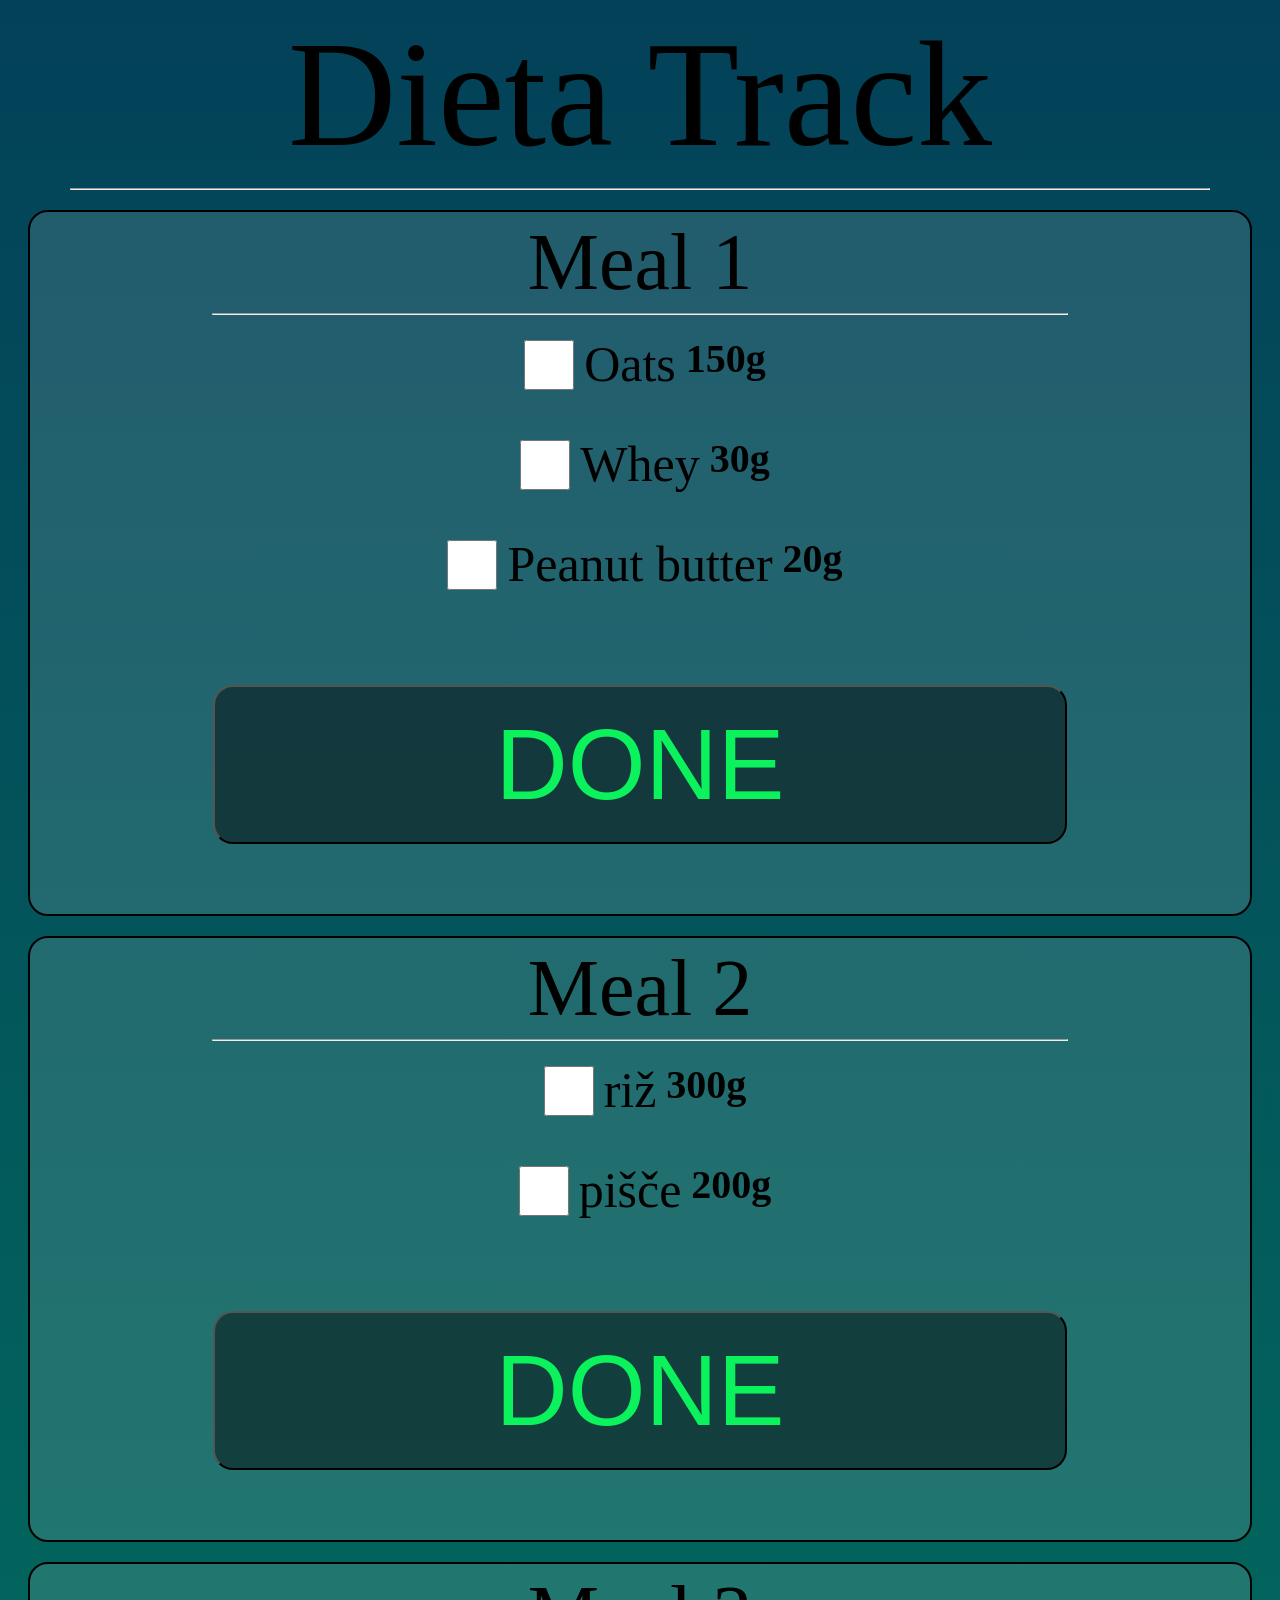
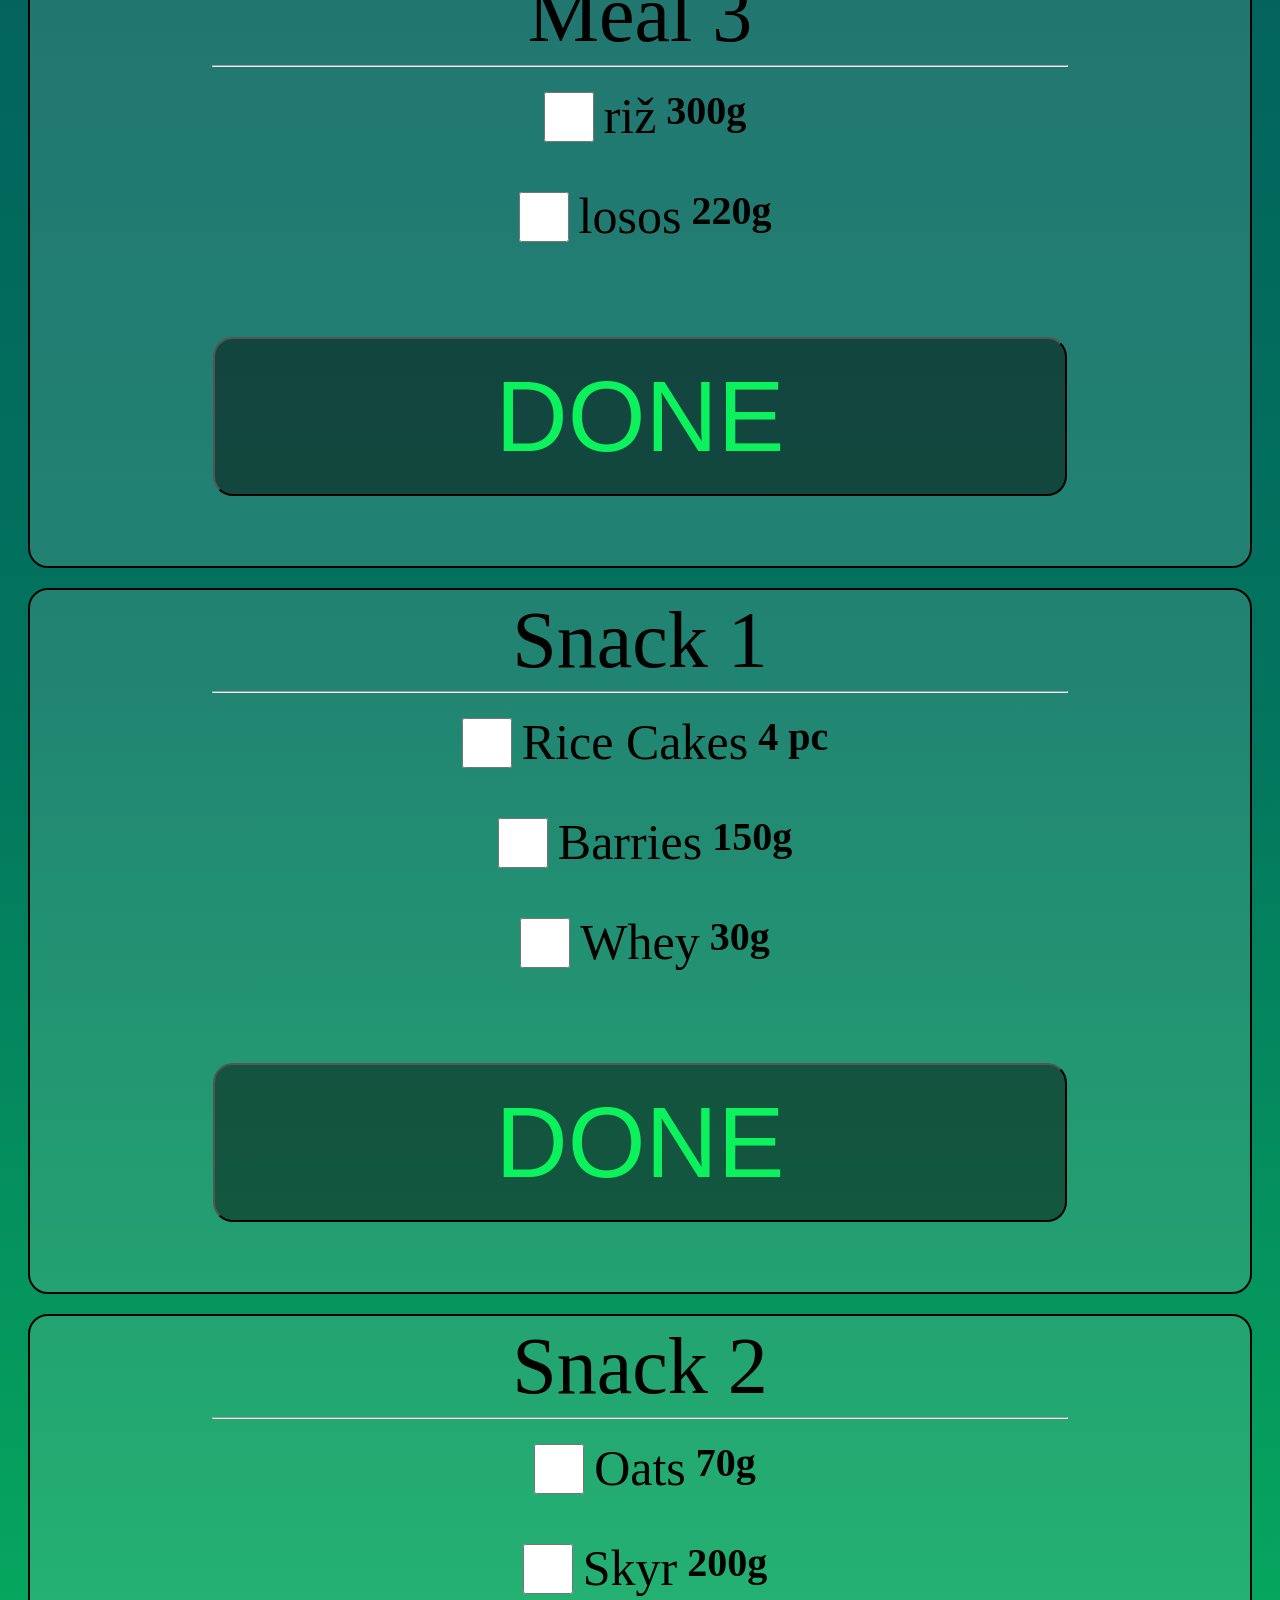
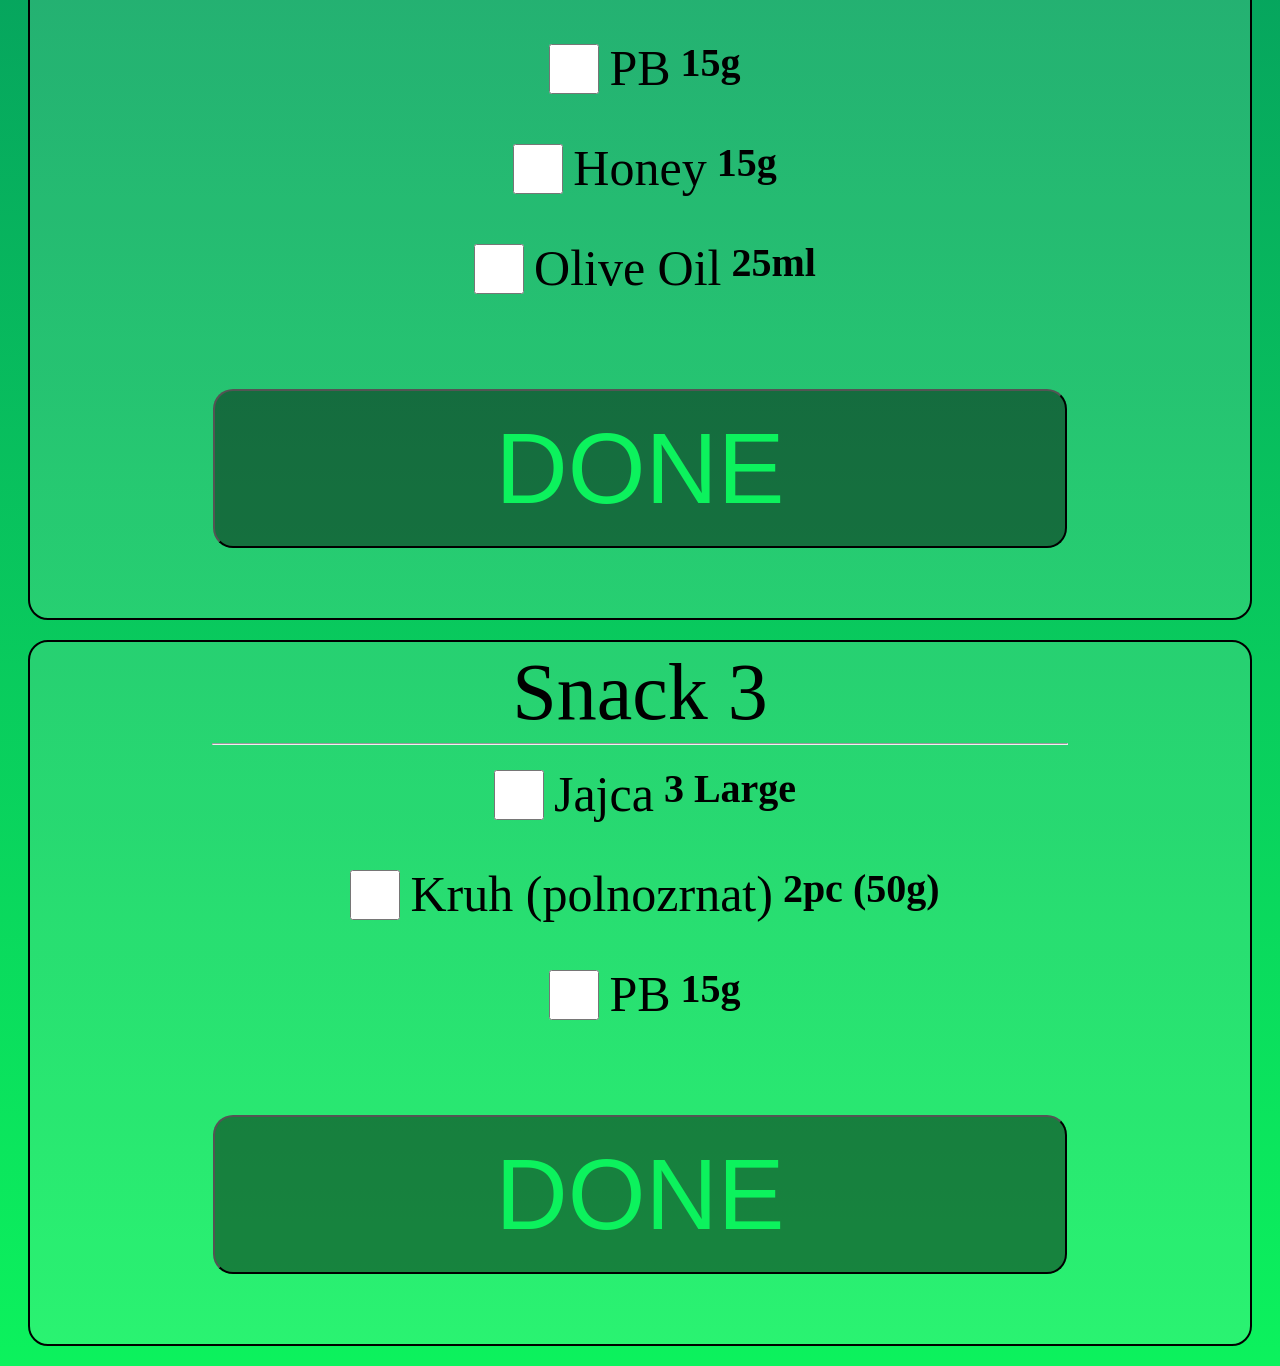
<file: dieta.html>
<!DOCTYPE html>
<html lang = "en">
    <head>
        <meta name="apple-mobile-web-app-capable" content="yes">
        <meta name="apple-mobile-web-app-status-bar-style" content="black">
        <link rel="manifest" href="manifest.json">
        <meta name="theme-color" content="#000000">
        <title>Dieta</title>
        <link rel = "stylesheet" href = "static/css/dieta.css">
        <link rel = "stylesheet" href = "static/css/dieta_containers.css">
    </head>
    <body>
        <div class = "header">Dieta Track</div>
        <hr style = "width: 90%;">
        
        <!-- This is meal 1 -->
        <div class = "container">

            <div class = "meal">
                <p class = "meal_done">Meal 1</p>
            </div>
            <hr style = "width: 70%; margin: 0 auto;">

            <div class = "ingridients">
                <input class = "tickbox" type = "checkbox">
                <p class = "meal_done" >Oats</p> <p class = "weight">150g</p>
            </div>

            <div class = "ingridients">
                <input class = "tickbox" type = "checkbox">
                <p class = "meal_done" >Whey</p> <p class = "weight">30g</p>
            </div>

            <div class = "ingridients">
                <input class = "tickbox" type = "checkbox">
                <p class = "meal_done" >Peanut butter</p> <p class = "weight" >20g</p>
            </div>
            <button onclick = "meal1_done()" class = "done">DONE</button>
        </div>

        <!-- This is meal 2 -->
        <div class = "container_2">
            <div class = "meal">
                <p class = "meal2_done">Meal 2</p>
            </div>
            <hr style = "width: 70%; margin: 0 auto;">

            <div class = "ingridients">
                <input class = "tickbox" type = "checkbox">
                <p class = "meal2_done"> riž</p>  <p class = "weight">300g</p>
            </div>

            <div class = "ingridients">
                <input class = "tickbox" type = "checkbox">
                <p class = "meal2_done">pišče</p> <p class = "weight">200g</p>
            </div>

            <button onclick = "meal2_done()" class = "done">DONE</button>
        </div>


        <!-- This is meal 3 -->
        <div class = "container_3">
            <div class = "meal">
                <p class = "meal3_done">Meal 3</p>
            </div>
            <hr style = "width: 70%; margin: 0 auto;">

            <div class = "ingridients">
                <input class = "tickbox" type = "checkbox">
                <p class = "meal3_done"> riž</p>  <p class = "weight">300g</p>
            </div>

            <div class = "ingridients">
                <input class = "tickbox" type = "checkbox">
                <p class = "meal3_done">losos</p> <p class = "weight">220g</p>
            </div>

            <button onclick = "meal3_done()" class = "done">DONE</button>
        </div>


        <!-- This is Snack 1 -->
        <div class = "container_4">
            <div class = "meal">
                <p class = "snack1_done">Snack 1</p>
            </div>
            <hr style = "width: 70%; margin: 0 auto;">

            <div class = "ingridients">
                <input class = "tickbox" type = "checkbox">
                <p class = "snack1_done">Rice Cakes</p>  <p class = "weight" >4 pc</p>
            </div>

            <div class = "ingridients">
                <input class = "tickbox" type = "checkbox">
                <p class = "snack1_done">Barries</p> <p class = "weight" >150g</p>
            </div>

            <div class = "ingridients">
                <input class = "tickbox" type = "checkbox">
                <p class = "snack1_done">Whey</p><p class = "weight">30g</p>
            </div>

            <button onclick = "snack1_done()" class = "done">DONE</button>
        </div>

        <!-- This is Snack 2 -->
        <div class = "container_5">

            <div class = "meal">
                <p class = "snack2_done">Snack 2</p>
            </div>
            <hr style = "width: 70%; margin: 0 auto;">

            <div class = "ingridients">
                <input class = "tickbox" type = "checkbox">
                <p class = "snack2_done">Oats</p>  <p class = "weight">70g</p>
            </div>

            <div class = "ingridients">
                <input class = "tickbox" type = "checkbox">
                <p class = "snack2_done">Skyr</p> <p class = "weight">200g</p>
            </div>

            <div class = "ingridients">
                <input class = "tickbox" type = "checkbox">
                <p class = "snack2_done">PB</p> <p class = "weight">15g</p>
            </div>

            <div class = "ingridients">
                <input class = "tickbox" type = "checkbox">
                <p class = "snack2_done">Honey</p> <p class = "weight">15g</p>
            </div>

            <div class = "ingridients">
                <input class = "tickbox" type = "checkbox">
                <p class = "snack2_done">Olive Oil</p> <p class = "weight">25ml</p>
            </div>

            <button onclick = "snack2_done()" class = "done">DONE</button>
        </div>

        <!-- This is Snack 3 -->
        <div class = "container_6">
            <div class = "meal">
                <p class = "snack3_done">Snack 3</p>
            </div>
            <hr style = "width: 70%; margin: 0 auto;">

            <div class = "ingridients">
                <input class = "tickbox" type = "checkbox">
                <p class = "snack3_done">Jajca</p>  <p class = "weight">3 Large</p>
            </div>

            <div class = "ingridients">
                <input class = "tickbox" type = "checkbox">
                <p class = "snack3_done">Kruh (polnozrnat)</p> <p class = "weight">2pc (50g)</p>
            </div>

            <div class = "ingridients">
                <input class = "tickbox" type = "checkbox">
                <p class = "snack3_done">PB</p> <p class = "weight">15g</p>
            </div>

            <button onclick = "snack3_done()" class = "done">DONE</button>
        </div>
    </body>
    <script src = "static/js/script.dieta.js"></script>
</html>
</file>
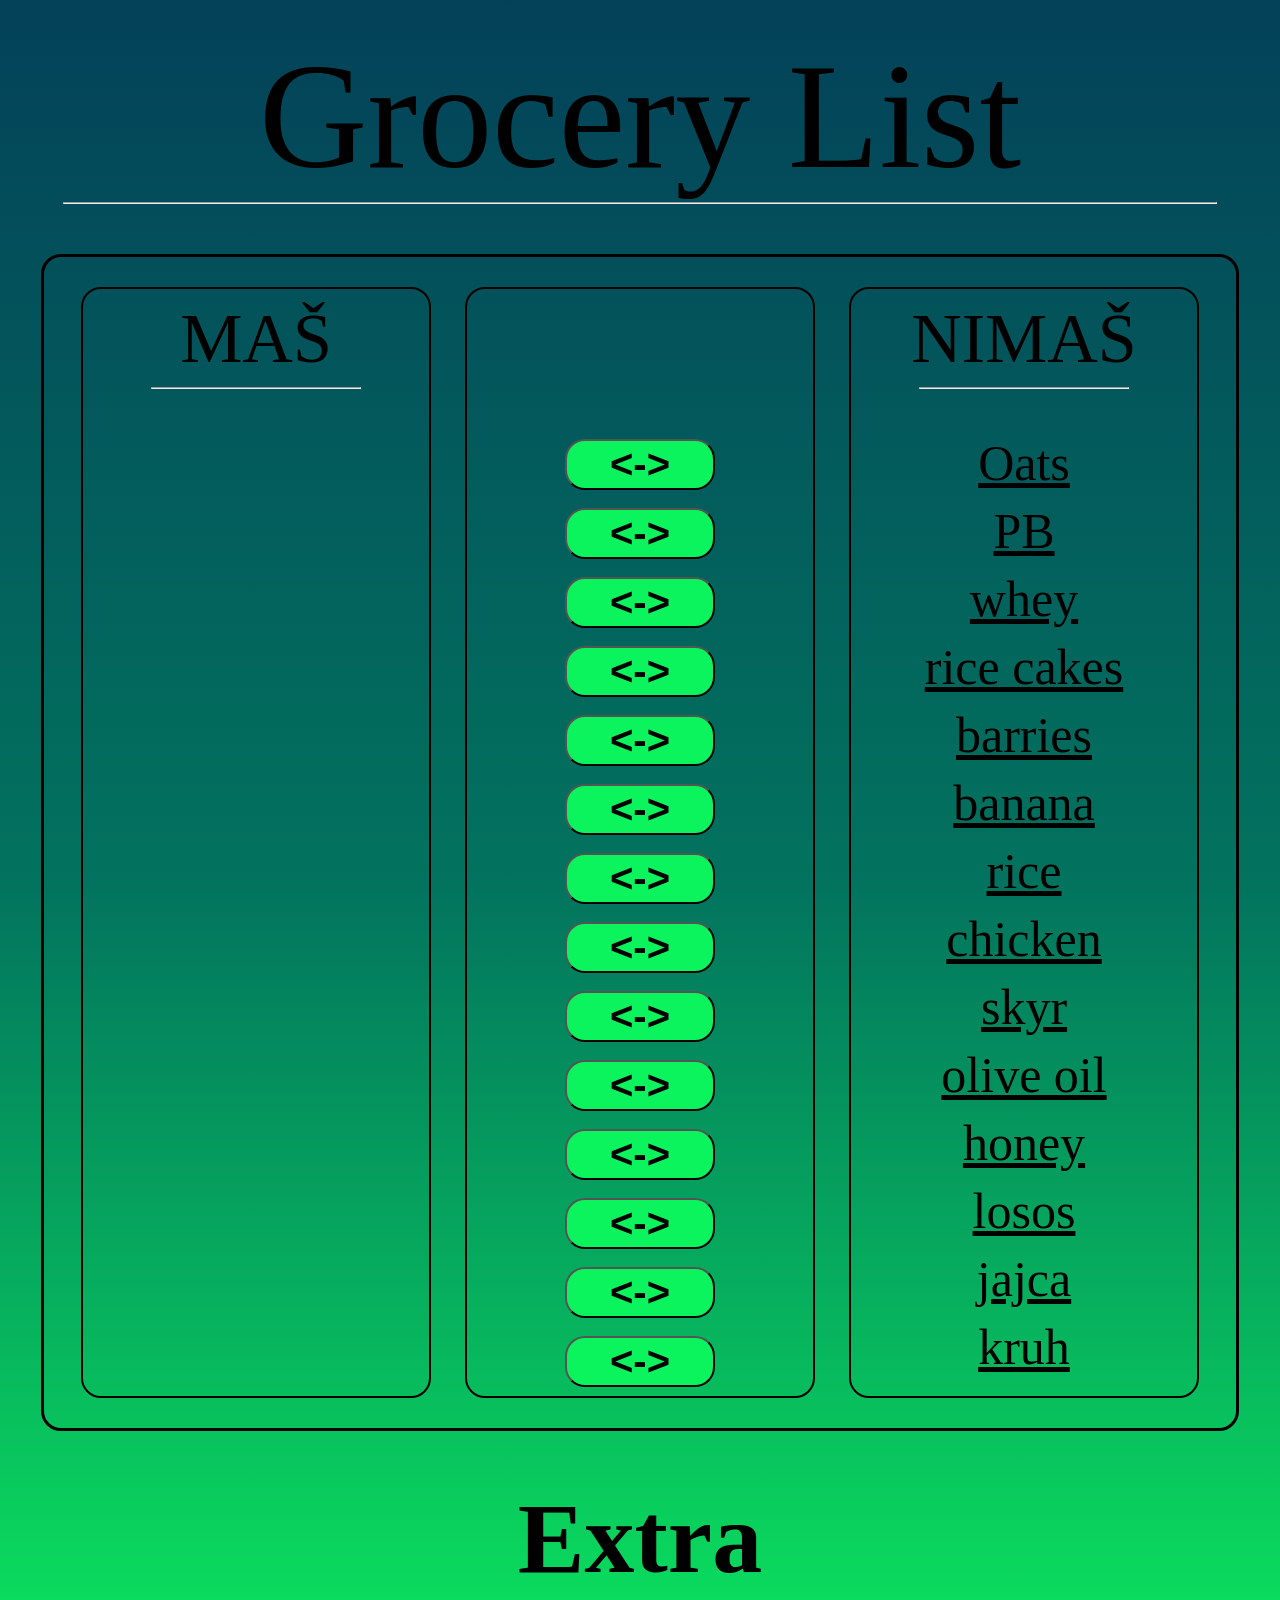
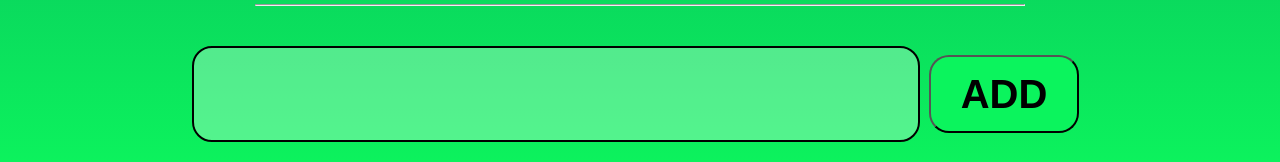
<file: grocery.html>
<!DOCTYPE html>
<html lang = "en">
    <head>
        <meta name="apple-mobile-web-app-capable" content="yes">
        <meta name="apple-mobile-web-app-status-bar-style" content="black">
        <link rel="manifest" href="manifest.json">
        <meta name="theme-color" content="#000000">
        <title>Grocery list</title>
        <link rel = "stylesheet" href = "static/css/grocery.css">
    </head>
    <body>
        <div class = "header">Grocery List</div>
        <hr style = "width: 90%; margin: 0 auto;">
        <div class = "container">
            <div class = "column">
                <p class = "maš">MAŠ</p>
                <hr>
                <p id = "0"class = "items">Oats</p>
                <p id = "1"class = "items">PB</p>
                <p id = "2"class = "items">whey</p>
                <p id = "3"class = "items">rice cakes</p>
                <p id = "4"class = "items">barries</p>
                <p id = "5"class = "items">banana</p>
                <p id = "6"class = "items">rice</p>
                <p id = "7"class = "items">chicken</p>
                <p id = "8"class = "items">skyr</p>
                <p id = "9"class = "items">olive oil</p>
                <p id = "10"class = "items">honey</p>
                <p id = "11"class = "items">losos</p>
                <p id = "12"class = "items">jajca</p>
                <p id = "13"class = "items">kruh</p>
            </div>
            <div class = "column">
                <button onclick = "swap(0)"style = "margin-top: 150px;"><-></button>
                <button onclick = "swap(1)"><-></button>
                <button onclick = "swap(2)"><-></button>
                <button onclick = "swap(3)"><-></button>
                <button onclick = "swap(4)"><-></button>
                <button onclick = "swap(5)"><-></button>
                <button onclick = "swap(6)"><-></button>
                <button onclick = "swap(7)"><-></button>
                <button onclick = "swap(8)"><-></button>
                <button onclick = "swap(9)"><-></button>
                <button onclick = "swap(10)"><-></button>
                <button onclick = "swap(11)"><-></button>
                <button onclick = "swap(12)"><-></button>
                <button onclick = "swap(13)"><-></button>

            </div>
            <div class = "column">
                <p class = "maš">NIMAŠ</p>
                <hr>
                <p id = "26" class = "items">Oats</p>
                <p id = "27" class = "items">PB</p>
                <p id = "28" class = "items">whey</p>
                <p id = "29" class = "items">rice cakes</p>
                <p id = "30" class = "items">barries</p>
                <p id = "31" class = "items">banana</p>
                <p id = "32" class = "items">rice</p>
                <p id = "33" class = "items">chicken</p>
                <p id = "34" class = "items">skyr</p>
                <p id = "35" class = "items">olive oil</p>
                <p id = "36" class = "items">honey</p>
                <p id = "37" class = "items">losos</p>
                <p id = "38" class = "items">jajca</p>
                <p id = "39" class = "items">kruh</p>
            </div>
        </div>
        <h1>Extra</h1>
        <hr>
        <div class = "head">
            <input id = "input" autocomplete = "off">
            <button id = "add" onclick = "add()"> ADD </button>
        </div>
        <div class = "list">

        </div>
    </body>
    <script src = "static/js/grocery.script.js"></script>
</html>
</file>
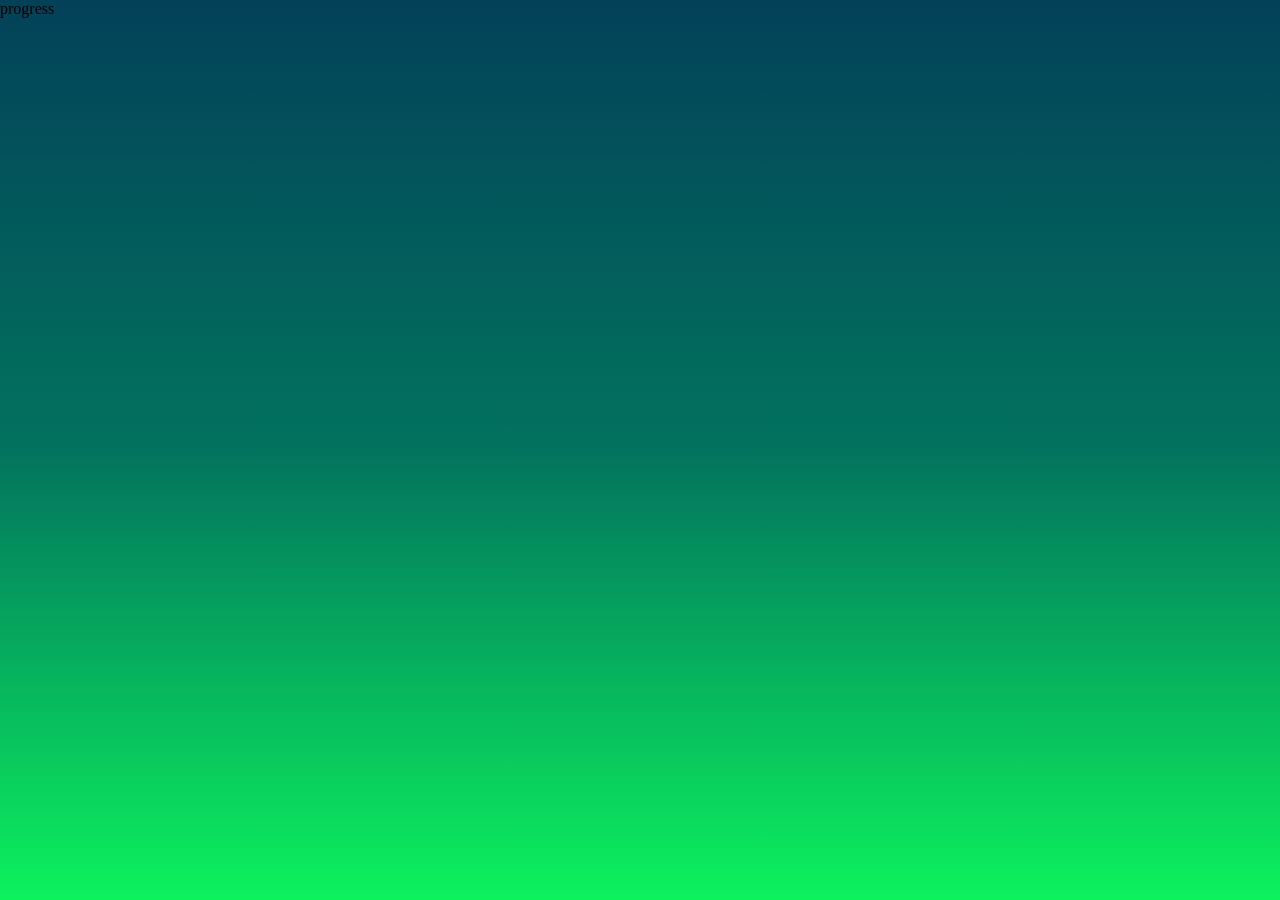
<file: progress.html>
<!DOCTYPE html>
<html lang = "en">
    <head>
        <meta name="apple-mobile-web-app-capable" content="yes">
        <meta name="apple-mobile-web-app-status-bar-style" content="black">
        <link rel="manifest" href="manifest.json">
        <meta name="theme-color" content="#000000">
        <title>Progress</title>
        <link rel = "stylesheet" href = "static/css/progress.css">
    </head>
    <body>
        progress
    </body>
</html>
</file>
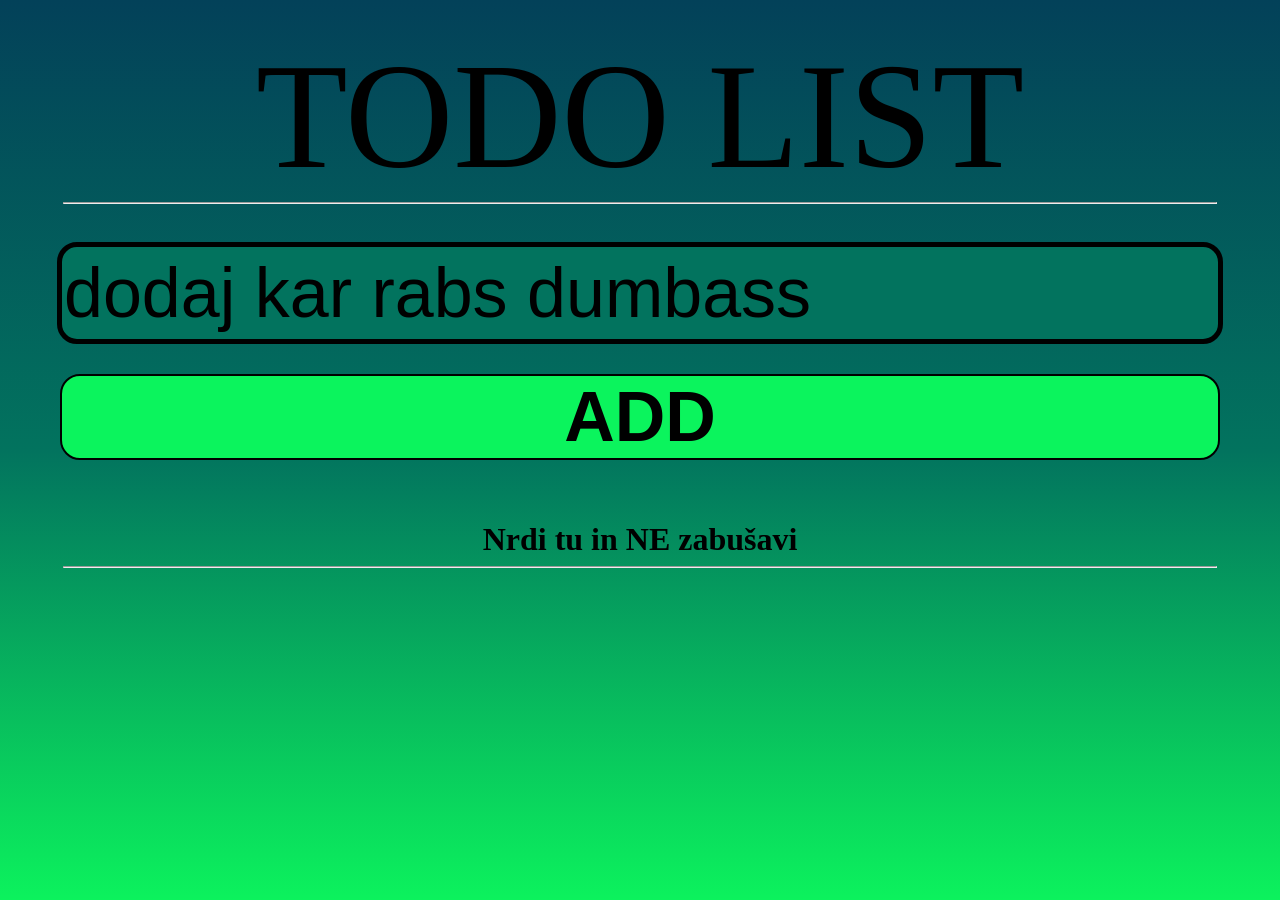
<file: todo.html>
<!DOCTYPE html>
<html lang = "en">
    <head>
        <meta name="apple-mobile-web-app-capable" content="yes">
        <meta name="apple-mobile-web-app-status-bar-style" content="black">
        <link rel="manifest" href="manifest.json">
        <meta name="theme-color" content="#000000">
        <title>todo</title>
        <link rel = "stylesheet" href = "static/css/todo.css">
    </head>
    <body>
        <div class = "head">TODO LIST</div>
        <hr style = "width: 90%; margin-top: 0;">
        <input id = "input" autocomplete = "off" placeholder = "dodaj kar rabs dumbass">
        <button onclick = "test()"id = "add">ADD</button>
        <h1>Nrdi tu in NE zabušavi</h1>
        <hr style = "width: 90%">
        <div class = "list"></div>
    </body>
    <script src = "static/js/script.todo.js"></script>
</html>
</file>
<file: static/css/dieta.css>
body{
    min-height: 100vh;
    background: linear-gradient(to bottom, #034159, #02735E, #0CF25D);
}

.header{
    display: flex;
    justify-content: center;
    font-size: 150px;
}


.meal{
    display: flex;
    flex-direction: column;
    justify-content: center;

    font-size: 80px;

    margin: 5px auto;
}

.tickbox{
    margin: 5px 10px;
    height: 50px;
    width: 50px;
    padding: 10px;
}

p{
    margin: 0;; 
}

.ingridients{
    margin: 20px 60px;

    display: flex;
    flex-direction: row;
    justify-content: center;

    font-size: 50px;

    border-radius: 10px;

}

.done{
    font-size: 100px;
    width: 70%;

    margin: 70px auto;
    padding: 20px;

    border-radius: 20px;

    background-color: rgba(0, 0, 0, 0.452);
    color: #0CF25D;
}

.cross-text{
    text-decoration: line-through;
}


.weight{
    font-size: 40px; 
    font-weight: bold; 
    margin-left: 10px; 
    text-align: center;
}
</file>
<file: static/css/dieta_containers.css>
/* Style for container 1 */
.container{
    display: flex;
    flex-direction: column;
    justify-content: center;


    margin: 20px 20px;


    background-color: rgba(255, 255, 255, 0.123);


    border: 2px solid black;
    border-radius: 20px;
}

.container.rotate{
    transform: rotate(720deg);
    transition: 1s;
}


.container.bg{
    background-color: rgb(71, 71, 71);
}

/* Style for container 2 */
.container_2{
    display: flex;
    flex-direction: column;
    justify-content: center;

    margin: 20px 20px;

    background-color: rgba(255, 255, 255, 0.123);

    border: 2px solid black;
    border-radius: 20px;
}


.container_2.rotate{
    transform: rotate(720deg);
    transition: 1s;
}


.container_2.bg{
    background-color: rgb(71, 71, 71);
}


/* Style for container 3 */
.container_3{
    display: flex;
    flex-direction: column;
    justify-content: center;


    margin: 20px 20px;


    background-color: rgba(255, 255, 255, 0.123);


    border: 2px solid black;
    border-radius: 20px;
}




.container_3.rotate{
    transform: rotate(720deg);
    transition: 1s;
}




.container_3.bg{
    background-color: rgb(71, 71, 71);
}


/* Style for container 4 */
.container_4{
    display: flex;
    flex-direction: column;
    justify-content: center;


    margin: 20px 20px;


    background-color: rgba(255, 255, 255, 0.123);


    border: 2px solid black;
    border-radius: 20px;
}




.container_4.rotate{
    transform: rotate(720deg);
    transition: 1s;
}




.container_4.bg{
    background-color: rgb(71, 71, 71);
}


/* Style for container 5 */
.container_5{
    display: flex;
    flex-direction: column;
    justify-content: center;


    margin: 20px 20px;


    background-color: rgba(255, 255, 255, 0.123);


    border: 2px solid black;
    border-radius: 20px;
}




.container_5.rotate{
    transform: rotate(720deg);
    transition: 1s;
}


.container_5.bg{
    background-color: rgb(71, 71, 71);
}


/* Style for container 6 */
.container_6{
    display: flex;
    flex-direction: column;
    justify-content: center;


    margin: 20px 20px;


    background-color: rgba(255, 255, 255, 0.123);


    border: 2px solid black;
    border-radius: 20px;
}




.container_6.rotate{
    transform: rotate(720deg);
    transition: 1s;
}




.container_6.bg{
    background-color: rgb(71, 71, 71);
}



.cross-text{
    text-decoration: line-through;
}
</file>
<file: static/css/grocery.css>
body{
    margin: 0 auto;
    min-height: 100vh;
    background: linear-gradient(to bottom, #034159, #02735E, #0CF25D);
    
}

.container{
    display: flex;
    flex-direction: row;

    border: 3px solid black;
    border-radius: 20px;

    margin: 50px auto;
    padding: 20px;

    width: 90%;
}

.column{
    border: 2px solid black;
    border-radius: 20px;

    margin: 20px auto;
    min-width: 30%;

    display: flex;
    flex-direction: column;
    align-items: center;
    margin: 10px auto;
}

.header{
    display: flex;
    align-items: center;
    justify-content: center;

    font-size: 150px;

    margin: 30px 0 0 0;
}

.maš{
    font-size: 70px;
    margin: 10px auto 0 auto;
}


hr{
    width: 60%;
    margin-bottom: 40px;
}


.items{
    font-size: 50px;
    margin: 5px auto;

    text-decoration: underline;
}

.items.hidden{
    visibility: hidden;
}

button{
    height: 100;
    width: 150px;

    font-size: 40px;
    font-weight: bold;

    border-radius: 20px;

    margin: 9px;

    background-color: hsl(141, 91%, 50%);
}

h1{
    font-size: 100px;
    margin: 5px auto;
    text-align: center;
}

.head{
    margin: 0px 40px;
    display: flex;
    justify-content: center;
}

input{
    height: 90px;
    width: 60%;

    font-size: 60px;

    border: 2px solid black;
    border-radius: 20px;

    background: rgba(255, 255, 255, 0.295);
}

.list{
    width: 90%;
    margin: 20px auto;
}

.extra{
    display: flex;
    justify-content: space-between;
    align-items: center;

    border: 1px solid black;
    border-radius: 20px;
    font-size: 50px;

    margin: 20px auto;

    background-color: rgba(255, 255, 255, 0.185);
}

p{
    margin: 10px 40px;
}

.btn{
    height: 70px;
    width: 20%;

    font-size: 40px;
    font-weight: bold;

    border-radius: 20px;
    margin: 9px;

    background-color: hsl(141, 91%, 50%);
}
</file>
<file: static/css/progress.css>
body{
    margin: 0;
    height: 100vh;
    display: flex;
    flex-direction: column;
    background: linear-gradient(to bottom, #034159, #02735E, #0CF25D);
}
</file>
<file: static/css/todo.css>
body{
    margin: 0;
    height: 100vh;
    display: flex;
    flex-direction: column;
    background: linear-gradient(to bottom, #034159, #02735E, #0CF25D);
}

.head{
    font-size: 150px;
    text-align: center;
    margin: 30px auto 0 auto;
}

input{
    margin: 30px auto 20px auto;
    height: 250px;
    width: 90%;
    font-size: 70px;
    border-radius: 20px;
    background-color: #02735E;
    border: 5px solid black;

    -webkit-background-filter: blur(8px);
    backdrop-filter: blur(8px);
}

input::placeholder{
    color: black;
}

h1{
    margin-bottom: 0;
    display: flex;
    justify-content: center;
}

.list{
    display: flex;
    align-items: center;
    flex-direction: column;
    height: 100vh;
}

#add{
    height: 200px;
    margin: 10px 60px 40px 60px;

    border: 2px solid black;
    border-radius: 20px;

    font-size: 70px;
    font-weight: bold;

    background-color: hsl(141, 91%, 50%);
}


#item{
    display: flex;
    flex-direction: row;
    justify-content: space-between;
    align-items: center;
    margin: 10px auto;

    width: 90%;
    min-height: 100px;
    border: 2px solid black;
    border-radius: 20px;

    background-color: rgba(237, 238, 237, 0.144);
    -webkit-background-filter: blur(8px);
    backdrop-filter: blur(8px);
}

.remove_btn{
    font-size: 50px;
    height: 100px;

    border: 3px solid black;
    border-radius: 20px;
    margin: 10px;

    background-color: #0341596c;
}

p{
    font-size: 50px;
    margin: auto 30px auto 30px;
}
</file>
